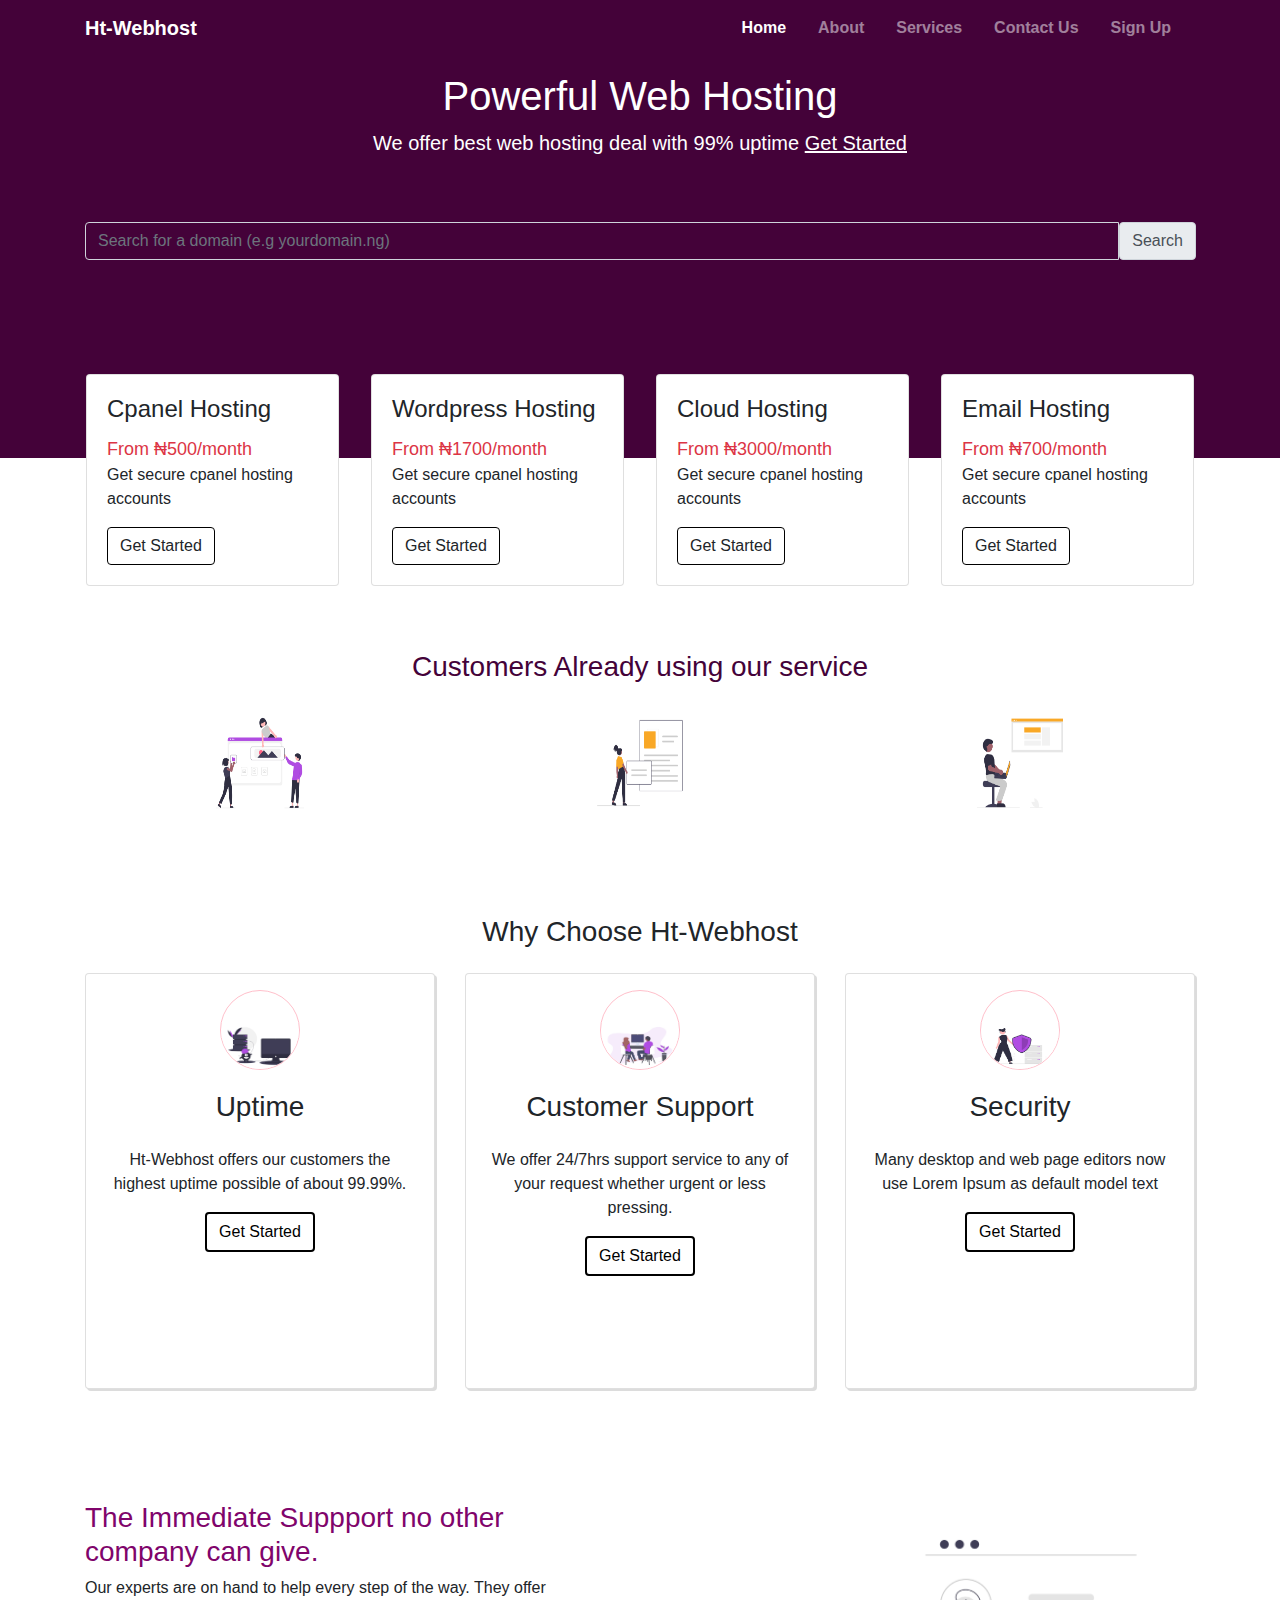
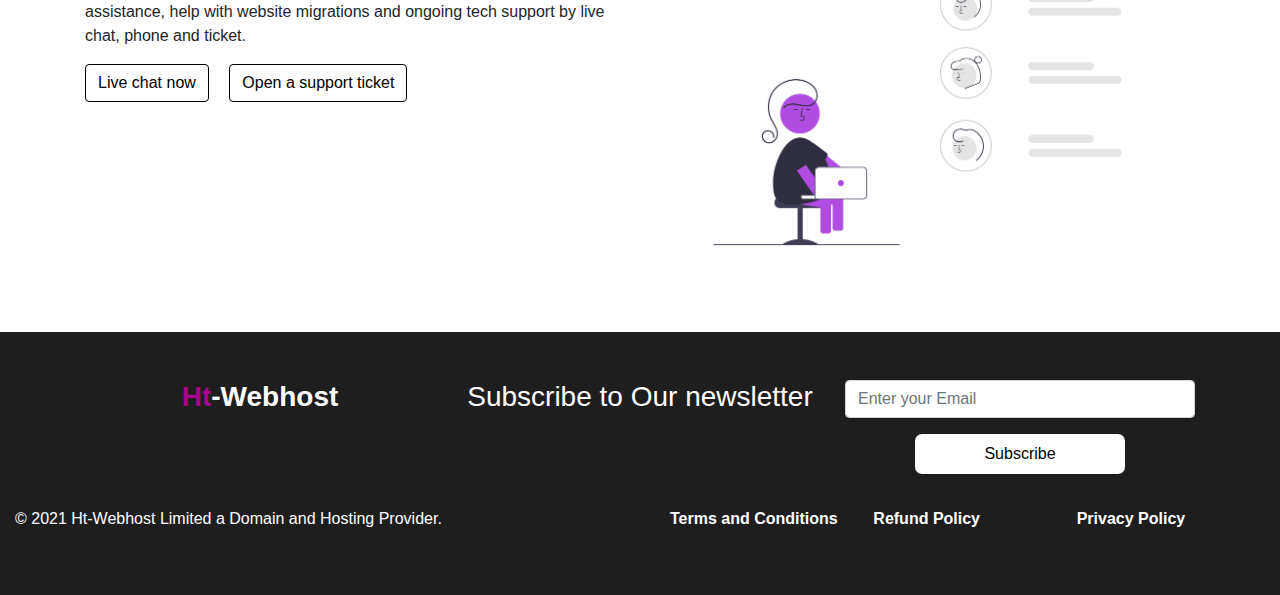
<file: index.html>
<!DOCTYPE html>
<html lang="en">

<head>
    <meta charset="UTF-8">
    <meta http-equiv="X-UA-Compatible" content="IE=edge">
    <meta name="viewport" content="width=device-width, initial-scale=1.0">
    <title>H-code| Web Hosting Site</title>
    <link rel="stylesheet" href="https://stackpath.bootstrapcdn.com/bootstrap/4.4.1/css/bootstrap.min.css" integrity="sha384-Vkoo8x4CGsO3+Hhxv8T/Q5PaXtkKtu6ug5TOeNV6gBiFeWPGFN9MuhOf23Q9Ifjh" crossorigin="anonymous">
    <link rel="stylesheet" href="styles/style.css" ss>
    <link rel="stylesheet" href="styles/bootstrap.min.css">
</head>

<body>
    <header class="headerme pb-4">
        <nav class="navbar navbar-dark navbar-expand-lg navme fixed-top">
            <div class="container">
                <a href="index.html" class="navbar-brand">Ht-Webhost</a>
                <button class="navbar-toggler" type="button" data-toggle="collapse" data-target="#navbarNav" aria-controls="navbarNav" aria-expanded="false" aria-label="Toggle navigation">
                <span class="navbar-toggler-icon"></span>
              </button>
                <div class="collapse navbar-collapse " id="navbarNav">
                    <ul class="navbar-nav ml-auto">
                        <li class="nav-item active mr-3">
                            <a class="nav-link" href="index.html">Home <span class="sr-only">(current)</span></a>
                        </li>
                        <li class="nav-item mr-3">
                            <a class="nav-link" href="about.html">About</a>
                        </li>
                        <li class="nav-item mr-3">
                            <a class="nav-link" href="services.html">Services</a>
                        </li>
                        <li class="nav-item mr-3">
                            <a class="nav-link" href="contact.html">Contact Us</a>
                        </li>
                        <li class="nav-item mr-3">
                            <a class="nav-link" href="signup.html">Sign Up</a>
                        </li>
                    </ul>
                </div>
            </div>
        </nav>
    </header>
    <div class="landing" style="padding-bottom: 150px;">
        <div class="container pt-5 align-content-center">
            <div class="landing-text text-center">
                <h1>Powerful Web Hosting</h1>
                <p>We offer best web hosting deal with 99% uptime <span><a href="#">Get Started</a></span></p>
            </div>
            <!-- <div class="land-img col-lg-6 col-0 pt-5">
                <img src="images/person.svg" class="img-fluid" alt="">
            </div> -->
        </div>
        <div class="input-group container pb-5 pt-5">
            <input type="text" placeholder="Search for a domain (e.g yourdomain.ng)" class="form-control search" style="background-color: transparent; color: #fff;">
            <div class="input-group-prepend">
                <a href="#" style="text-decoration: none; background-color: transparent;"><span class="input-group-text" style="cursor: pointer; text-decoration: none; border-top-left-radius: none; border-top-left-radius: none;" id="validationTooltipUsernameprepend">Search</span></a>
            </div>
        </div>
    </div>

    <div class="plans container" style="margin-top:-100px;">
        <div class="row">
            <div class="col-lg-3 col-md-6 p-3">
                <div class="card">
                    <div class="card-body">
                        <h4 class="card-title">Cpanel Hosting</h4>
                        <p class="card-text"><span class="text-danger" style="font-size: 18px;">From &#8358;500/month</span> <br> Get secure cpanel hosting accounts</p>
                        <a href=" # " class="btn btn-card " style="border: 1px solid black; ">Get Started</a>
                    </div>
                </div>
            </div>
            <div class="col-lg-3 col-md-6 p-3 ">
                <div class="card ">
                    <div class="card-body ">
                        <h4 class="card-title ">Wordpress Hosting</h4>
                        <p class="card-text "><span class="text-danger" style="font-size: 18px;">From &#8358;1700/month</span> <br> Get secure cpanel hosting accounts</p>
                        <a href="#" class="btn btn-card" style="border: 1px solid black;">Get Started</a>
                    </div>
                </div>
            </div>
            <div class="col-lg-3 col-md-6 p-3">
                <div class="card">
                    <div class="card-body">
                        <h4 class="card-title">Cloud Hosting</h4>
                        <p class="card-text"><span class="text-danger" style="font-size: 18px;">From &#8358;3000/month</span> <br> Get secure cpanel hosting accounts</p>
                        <a href=" # " class="btn btn-card " style="border: 1px solid black; ">Get Started</a>
                    </div>
                </div>
            </div>
            <div class="col-lg-3 col-md-6 p-3 ">
                <div class="card ">
                    <div class="card-body ">
                        <h4 class="card-title ">Email Hosting</h4>
                        <p class="card-text "><span class="text-danger" style="font-size: 18px;">From &#8358;700/month</span> <br> Get secure cpanel hosting accounts</p>
                        <a href="#" class="btn btn-card" style="border: 1px solid black;">Get Started</a>
                    </div>
                </div>
            </div>
        </div>
    </div>

    <div class="testimony container pt-lg-5 pb-lg-5 pt-sm-3 pb-sm-3">
        <h3 class="text-center pb-3" style="color: rgb(68, 2, 57);">Customers Already using our service</h3>
        <div class="row justify-content-around">
            <img src="images/undraw_building_websites_i78t.png" alt="" class="img-fluid">
            <img src="images/undraw_Content_creator_re_pt5b.png" alt="" class="img-fluid">
            <img src="images/undraw_Web_developer_re_h7ie.png" alt="" class="img-fluid">
        </div>
    </div>


    <div class="why pt-lg-5 pb-lg-5 pt-sm-3 pb-sm-3 text-center container">
        <div class="">
            <h3 class="text-center">Why Choose Ht-Webhost</h3>
        </div>
        <div class="row flex-sm-wrap">
            <div class="col">
                <div class="card mb-3 mt-3 cardy">
                    <div class="card-img-top">
                        <img src="images/uptime.png" class="mt-3" alt="">
                    </div>
                    <div class="card-body">
                        <h3>Uptime</h3>
                        <p class="pt-3 pb-0">Ht-Webhost offers our customers the highest uptime possible of about 99.99%.</p>
                        <a href="#" class="btn btn-primary">Get Started</a>
                    </div>
                </div>
            </div>
            <div class="col">
                <div class="card mb-3 mt-3 cardy">
                    <div class="card-img-top">
                        <img src="images/support.png" class="mt-3" alt="">
                    </div>
                    <div class="card-body">
                        <h3>Customer Support</h3>
                        <p class="pt-3 pb-0">We offer 24/7hrs support service to any of your request whether urgent or less pressing.</p>
                        <a href="#" class="btn btn-primary">Get Started</a>
                    </div>
                </div>
            </div>
            <div class="col">
                <div class="card mb-3 mt-3 cardy">
                    <div class="card-img-top">
                        <img src="images/secure.png" class="mt-3" alt="">
                    </div>
                    <div class="card-body">
                        <h3>Security</h3>
                        <p class="pt-3 pb-0">Many desktop and web page editors now use Lorem Ipsum as default model text</p>
                        <a href="#" class="btn btn-primary">Get Started</a>
                    </div>
                </div>
            </div>
        </div>
    </div>

    <div class="support d-flex container pt-lg-5 pt-sm-3 pb-lg-5 pb-sm-3 align-content-center">
        <div class="row flex-wrap">
            <div class="col-md-6">
                <h3 class="support-text">The Immediate Suppport no other company can give.</h3>
                <p>Our experts are on hand to help every step of the way. They offer assistance, help with website migrations and ongoing tech support by live chat, phone and ticket.</p>
                <div class="btns">
                    <button class="btn mr-3">Live chat now</button>
                    <button class="btn">Open a support ticket</button>
                </div>
            </div>
            <div class="col-md-6">
                <img src="images/undraw_Online_friends_re_eqaj.png" alt="" class="img-fluid">
            </div>
        </div>
    </div>


    <footer class="foot pt-5 pb-5">
        <div class="container">
            <div class="upper row">
                <div class="col-lg-4 logo text-md-center">
                    <h3><a href="index.html"><span style="color: rgb(167, 6, 140);">Ht</span>-Webhost</a></h3>
                </div>
                <div class="col-lg-4 text-md-center">
                    <h3>Subscribe to Our newsletter</h3>
                </div>
                <div class="col-lg-4 footbt">
                    <input type="email" placeholder="Enter your Email" class="form-control">
                    <button class="">Subscribe</button>
                </div>
            </div>
            <hr>
        </div>
        <div class="d-flex justify-content-between flex-wrap">
            <p class="col-lg-6">© 2021 Ht-Webhost Limited a Domain and Hosting Provider.</p>
            <p class="col-lg-6 d-flex">
                <a href="#" class="col">Terms and Conditions</a>
                <a href="#" class="col">Refund Policy</a>
                <a href="#" class="col">Privacy Policy</a>
            </p>
        </div>
    </footer>
    
    <script src="https://code.jquery.com/jquery-3.4.1.slim.min.js" integrity="sha384-J6qa4849blE2+poT4WnyKhv5vZF5SrPo0iEjwBvKU7imGFAV0wwj1yYfoRSJoZ+n" crossorigin="anonymous"></script>
<script src="https://cdn.jsdelivr.net/npm/popper.js@1.16.0/dist/umd/popper.min.js" integrity="sha384-Q6E9RHvbIyZFJoft+2mJbHaEWldlvI9IOYy5n3zV9zzTtmI3UksdQRVvoxMfooAo" crossorigin="anonymous"></script>
<script src="https://stackpath.bootstrapcdn.com/bootstrap/4.4.1/js/bootstrap.min.js" integrity="sha384-wfSDF2E50Y2D1uUdj0O3uMBJnjuUD4Ih7YwaYd1iqfktj0Uod8GCExl3Og8ifwB6" crossorigin="anonymous"></script>
</body>

</html>
</file>
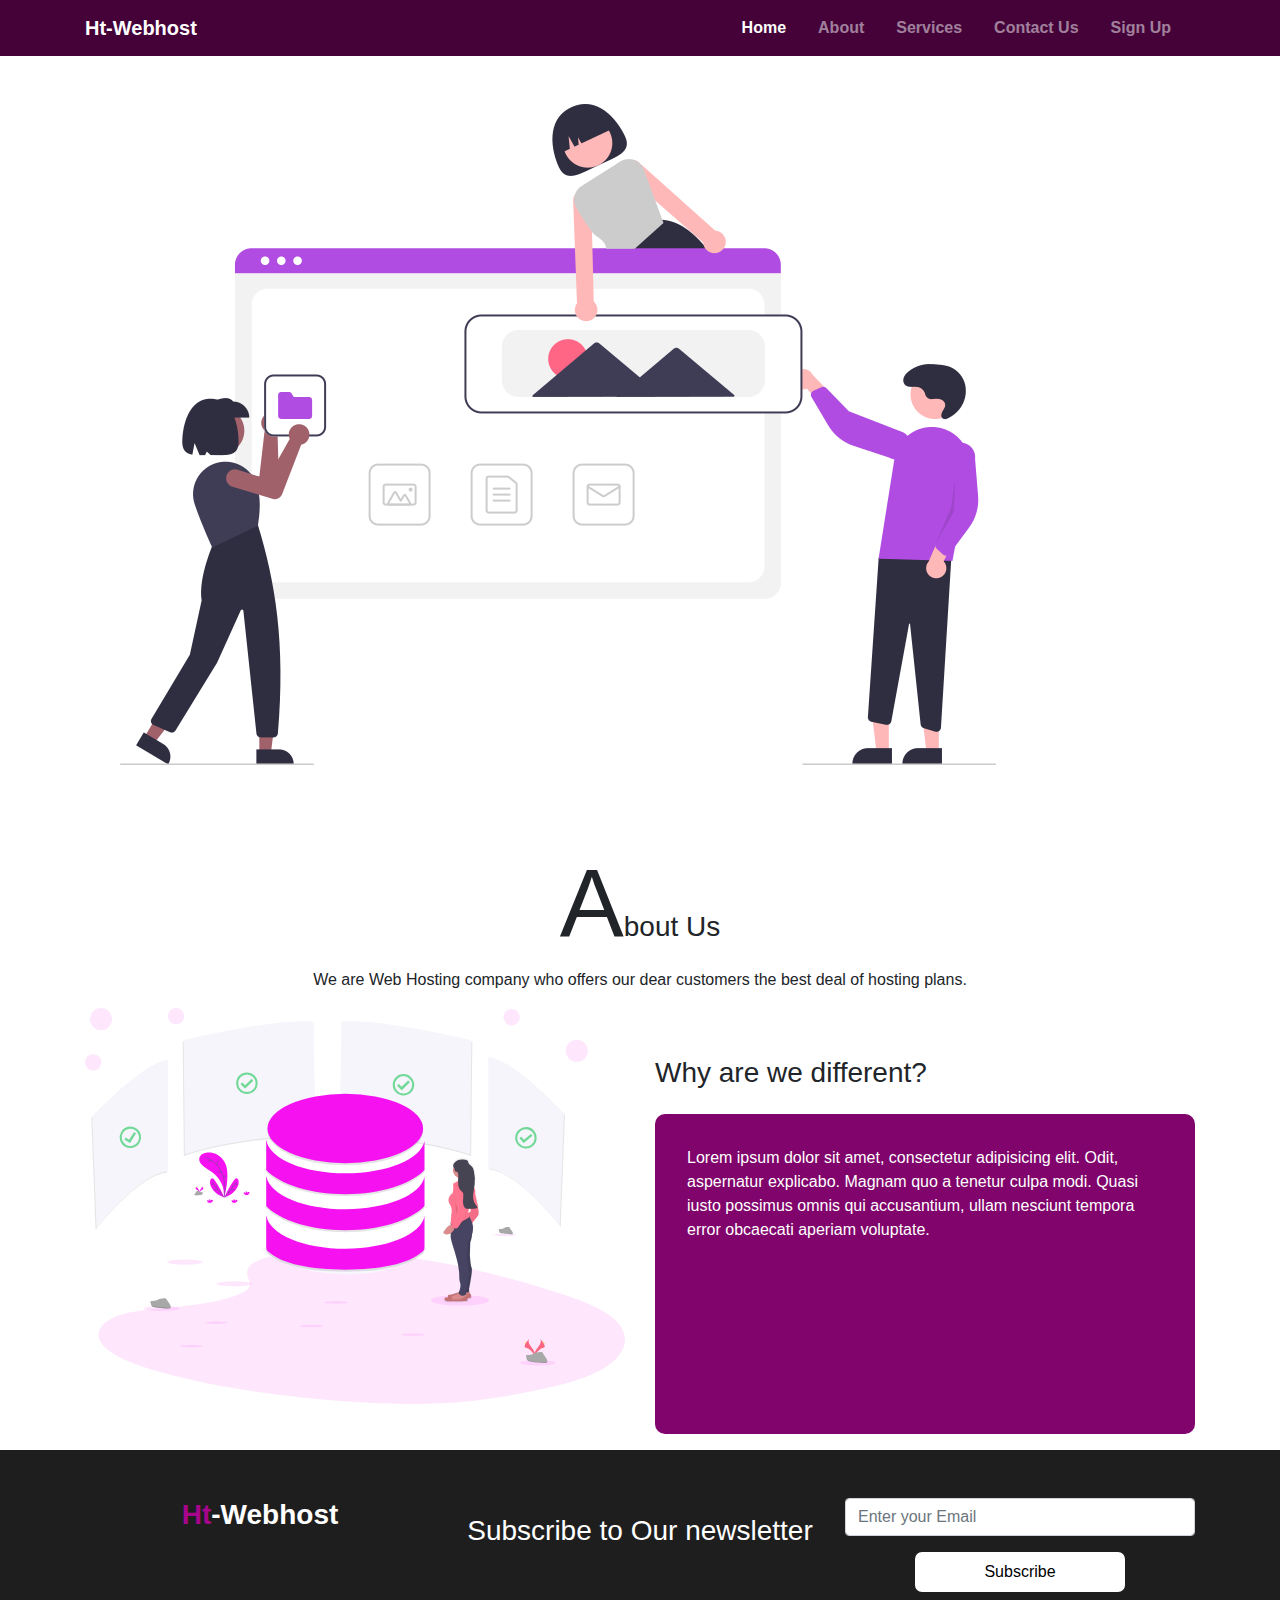
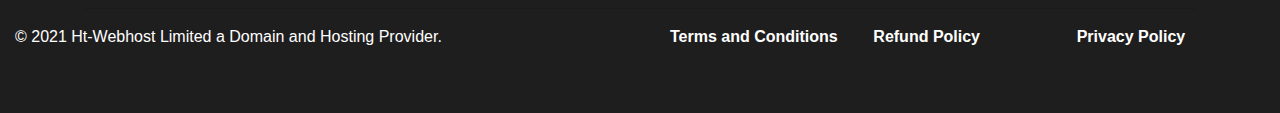
<file: about.html>
<!DOCTYPE html>
<html lang="en">

<head>
    <meta charset="UTF-8">
    <meta http-equiv="X-UA-Compatible" content="IE=edge">
    <meta name="viewport" content="width=device-width, initial-scale=1.0">
    <title>About | Page</title>
    <link rel="stylesheet" href="https://stackpath.bootstrapcdn.com/bootstrap/4.4.1/css/bootstrap.min.css" integrity="sha384-Vkoo8x4CGsO3+Hhxv8T/Q5PaXtkKtu6ug5TOeNV6gBiFeWPGFN9MuhOf23Q9Ifjh" crossorigin="anonymous">
    <link rel="stylesheet" href="styles/style.css">
    <link rel="stylesheet" href="styles/bootstrap.min.css">
</head>

<body>
    <header class="headerme pb-4">
        <nav class="navbar navbar-dark navbar-expand-lg navme fixed-top">
            <div class="container">
                <a href="index.html" class="navbar-brand">Ht-Webhost</a>
                <button class="navbar-toggler" type="button" data-toggle="collapse" data-target="#navbarNav" aria-controls="navbarNav" aria-expanded="false" aria-label="Toggle navigation">
                <span class="navbar-toggler-icon"></span>
              </button>
                <div class="collapse navbar-collapse " id="navbarNav">
                    <ul class="navbar-nav ml-auto">
                        <li class="nav-item active mr-3">
                            <a class="nav-link" href="index.html">Home <span class="sr-only">(current)</span></a>
                        </li>
                        <li class="nav-item mr-3">
                            <a class="nav-link" href="about.html">About</a>
                        </li>
                        <li class="nav-item mr-3">
                            <a class="nav-link" href="services.html">Services</a>
                        </li>
                        <li class="nav-item mr-3">
                            <a class="nav-link" href="contact.html">Contact Us</a>
                        </li>
                        <li class="nav-item mr-3">
                            <a class="nav-link" href="signup.html">Sign Up</a>
                        </li>
                    </ul>
                </div>
            </div>
        </nav>
    </header>

    <div class="just-show">
        <img src="images/undraw_building_websites_i78t.png" class="img-fluid" alt="">
    </div>

    <section class="about">
        <div class="container">
            <h3 class="text-center"><span class="display-1">A</span>bout Us</h3>
            <p class="text-center">We are Web Hosting company who offers our dear customers the best deal of hosting plans.</p>
            <div class="row">
                <div class="col-lg-6">
                    <img src="images/undraw_server_status_5pbv.svg" alt="" class="img-fluid">
                </div>
                <div class="col-lg-6 pt-5">
                    <h3 class="pb-3">Why are we different?</h3>
                    <p class="about-text">Lorem ipsum dolor sit amet, consectetur adipisicing elit. Odit, aspernatur explicabo. Magnam quo a tenetur culpa modi. Quasi iusto possimus omnis qui accusantium, ullam nesciunt tempora error obcaecati aperiam voluptate.</p>
                </div>
            </div>
        </div>
    </section>
    <footer class="foot pt-5 pb-5">
        <div class="container">
            <div class="upper row">
                <div class="col-lg-4 logo text-md-center">
                    <h3><a href="index.html"><span style="color: rgb(167, 6, 140);">Ht</span>-Webhost</a></h3>
                </div>
                <div class="col-lg-4 text-md-center pt-sm-3 pb-sm-3">
                    <h3>Subscribe to Our newsletter</h3>
                </div>
                <div class="col-lg-4 footbt">
                    <input type="email" placeholder="Enter your Email" class="form-control">
                    <button class="">Subscribe</button>
                </div>
            </div>
            <hr>
        </div>
        <div class="d-flex justify-content-between flex-wrap">
            <p class="col-lg-6">© 2021 Ht-Webhost Limited a Domain and Hosting Provider.</p>
            <p class="col-lg-6 d-flex">
                <a href="#" class="col">Terms and Conditions</a>
                <a href="#" class="col">Refund Policy</a>
                <a href="#" class="col">Privacy Policy</a>
            </p>
        </div>
    </footer>
    <script src="https://code.jquery.com/jquery-3.4.1.slim.min.js" integrity="sha384-J6qa4849blE2+poT4WnyKhv5vZF5SrPo0iEjwBvKU7imGFAV0wwj1yYfoRSJoZ+n" crossorigin="anonymous"></script>
<script src="https://cdn.jsdelivr.net/npm/popper.js@1.16.0/dist/umd/popper.min.js" integrity="sha384-Q6E9RHvbIyZFJoft+2mJbHaEWldlvI9IOYy5n3zV9zzTtmI3UksdQRVvoxMfooAo" crossorigin="anonymous"></script>
<script src="https://stackpath.bootstrapcdn.com/bootstrap/4.4.1/js/bootstrap.min.js" integrity="sha384-wfSDF2E50Y2D1uUdj0O3uMBJnjuUD4Ih7YwaYd1iqfktj0Uod8GCExl3Og8ifwB6" crossorigin="anonymous"></script>
</body>

</html>
</file>
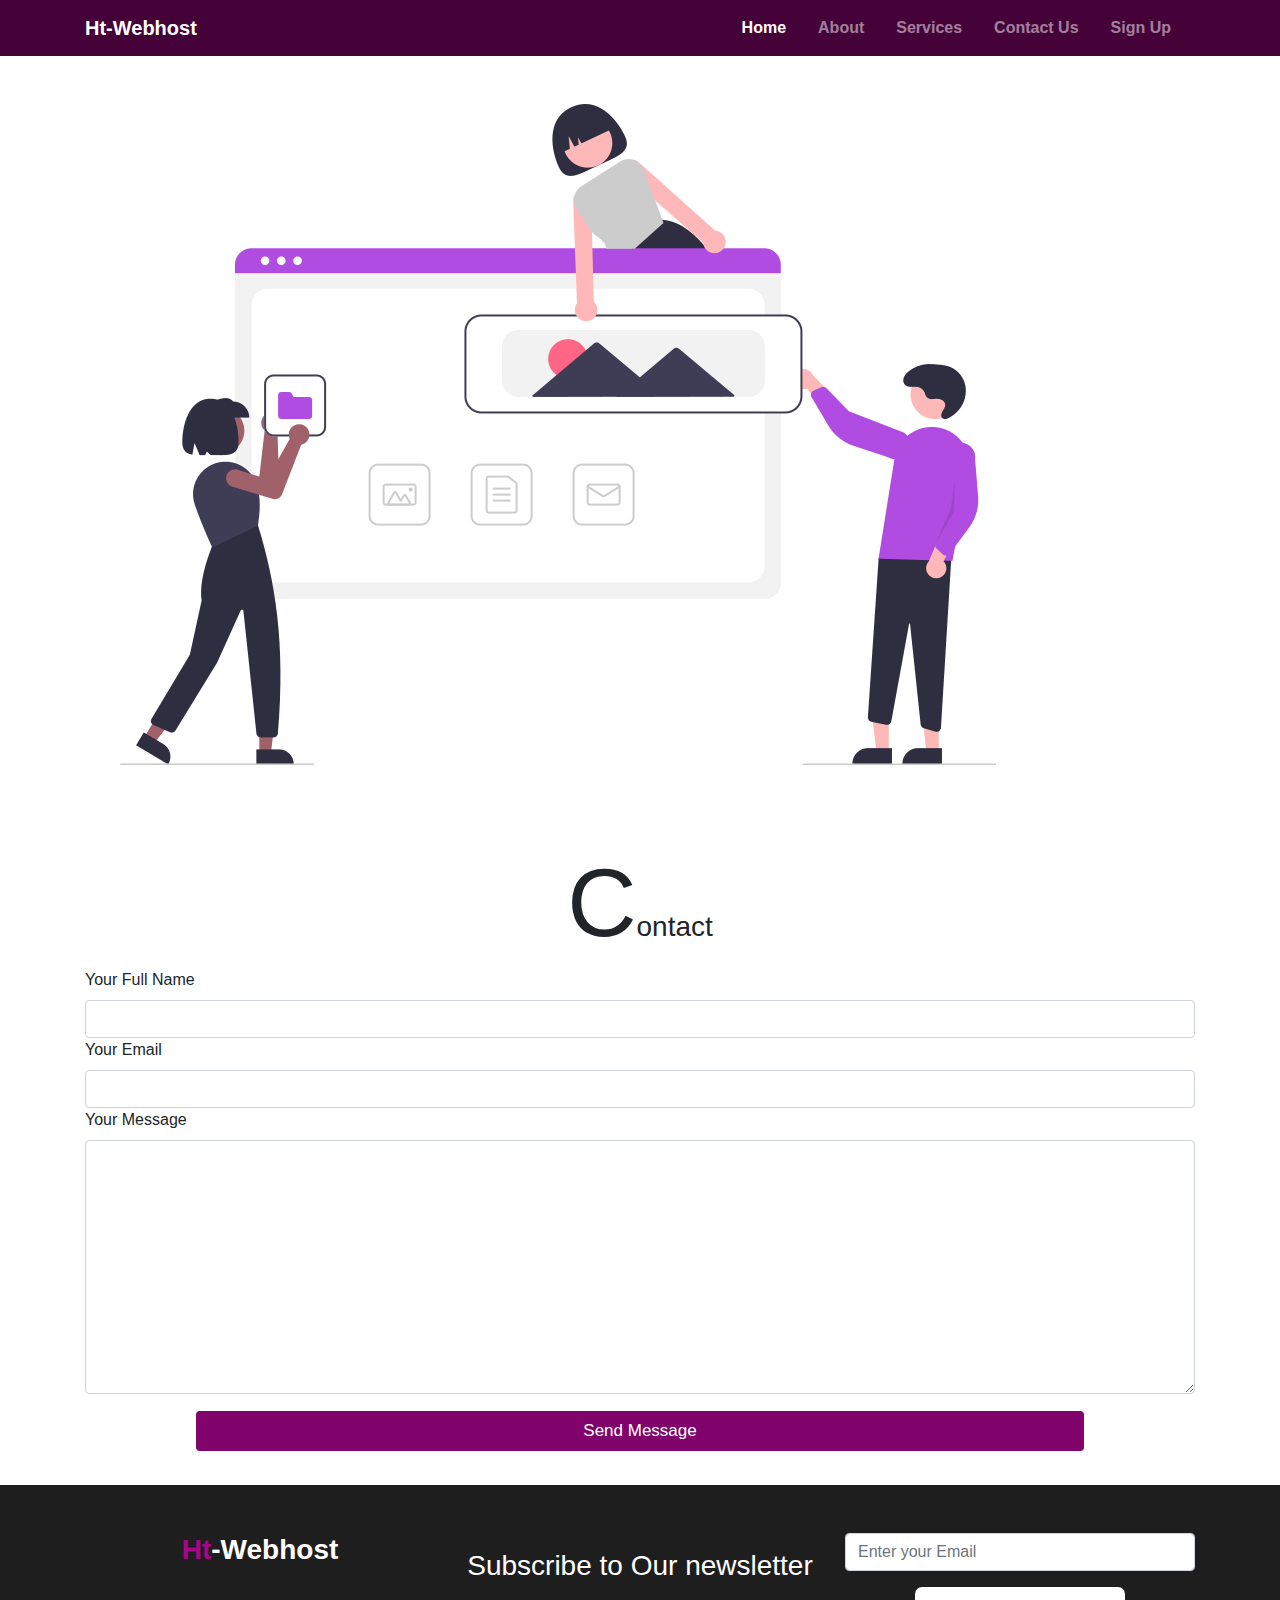
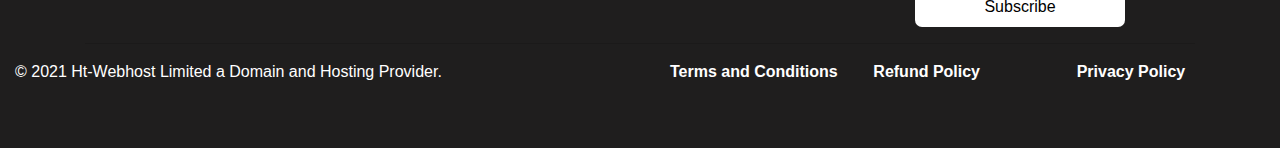
<file: contact.html>
<!DOCTYPE html>
<html lang="en">

<head>
    <meta charset="UTF-8">
    <meta http-equiv="X-UA-Compatible" content="IE=edge">
    <meta name="viewport" content="width=device-width, initial-scale=1.0">
    <title>Contact | Page</title>
    <link rel="stylesheet" href="https://stackpath.bootstrapcdn.com/bootstrap/4.4.1/css/bootstrap.min.css" integrity="sha384-Vkoo8x4CGsO3+Hhxv8T/Q5PaXtkKtu6ug5TOeNV6gBiFeWPGFN9MuhOf23Q9Ifjh" crossorigin="anonymous">
    <link rel="stylesheet" href="styles/style.css">
    <link rel="stylesheet" href="styles/bootstrap.min.css">
</head>

<body>
    <header class="headerme pb-4">
        <nav class="navbar navbar-dark navbar-expand-lg navme fixed-top">
            <div class="container">
                <a href="index.html" class="navbar-brand">Ht-Webhost</a>
                <button class="navbar-toggler" type="button" data-toggle="collapse" data-target="#navbarNav" aria-controls="navbarNav" aria-expanded="false" aria-label="Toggle navigation">
                <span class="navbar-toggler-icon"></span>
              </button>
                <div class="collapse navbar-collapse " id="navbarNav">
                    <ul class="navbar-nav ml-auto">
                        <li class="nav-item active mr-3">
                            <a class="nav-link" href="index.html">Home <span class="sr-only">(current)</span></a>
                        </li>
                        <li class="nav-item mr-3">
                            <a class="nav-link" href="about.html">About</a>
                        </li>
                        <li class="nav-item mr-3">
                            <a class="nav-link" href="services.html">Services</a>
                        </li>
                        <li class="nav-item mr-3">
                            <a class="nav-link" href="contact.html">Contact Us</a>
                        </li>
                        <li class="nav-item mr-3">
                            <a class="nav-link" href="signup.html">Sign Up</a>
                        </li>
                    </ul>
                </div>
            </div>
        </nav>
    </header>

    <div class="just-show">
        <img src="images/undraw_building_websites_i78t.png" class="img-fluid" alt="">
    </div>

    <form action="">
        <div class="container">
            <h3 class="text-center"><span class="display-1">C</span>ontact</h3>
            <label for="Name">Your Full Name</label>
            <input type="text" class="form-control">
            <label for="Name">Your Email</label>
            <input type="email" class="form-control">
            <label for="">Your Message</label>
            <textarea name="" id="" cols="30" rows="10" class="form-control"></textarea>
            <div class="button text-center">
                <button class="btn">Send Message</button>
            </div>

        </div>
    </form>
    <footer class="foot pt-5 pb-5">
        <div class="container">
            <div class="upper row">
                <div class="col-lg-4 logo text-md-center">
                    <h3><a href="index.html"><span style="color: rgb(167, 6, 140);">Ht</span>-Webhost</a></h3>
                </div>
                <div class="col-lg-4 text-md-center pt-sm-3 pb-sm-3">
                    <h3>Subscribe to Our newsletter</h3>
                </div>
                <div class="col-lg-4 footbt">
                    <input type="email" placeholder="Enter your Email" class="form-control">
                    <button class="">Subscribe</button>
                </div>
            </div>
            <hr>
        </div>
        <div class="d-flex justify-content-between flex-wrap">
            <p class="col-lg-6">© 2021 Ht-Webhost Limited a Domain and Hosting Provider.</p>
            <p class="col-lg-6 d-flex">
                <a href="#" class="col">Terms and Conditions</a>
                <a href="#" class="col">Refund Policy</a>
                <a href="#" class="col">Privacy Policy</a>
            </p>
        </div>
    </footer>
    <script src="https://code.jquery.com/jquery-3.4.1.slim.min.js" integrity="sha384-J6qa4849blE2+poT4WnyKhv5vZF5SrPo0iEjwBvKU7imGFAV0wwj1yYfoRSJoZ+n" crossorigin="anonymous"></script>
<script src="https://cdn.jsdelivr.net/npm/popper.js@1.16.0/dist/umd/popper.min.js" integrity="sha384-Q6E9RHvbIyZFJoft+2mJbHaEWldlvI9IOYy5n3zV9zzTtmI3UksdQRVvoxMfooAo" crossorigin="anonymous"></script>
<script src="https://stackpath.bootstrapcdn.com/bootstrap/4.4.1/js/bootstrap.min.js" integrity="sha384-wfSDF2E50Y2D1uUdj0O3uMBJnjuUD4Ih7YwaYd1iqfktj0Uod8GCExl3Og8ifwB6" crossorigin="anonymous"></script>
</body>

</html>
</file>
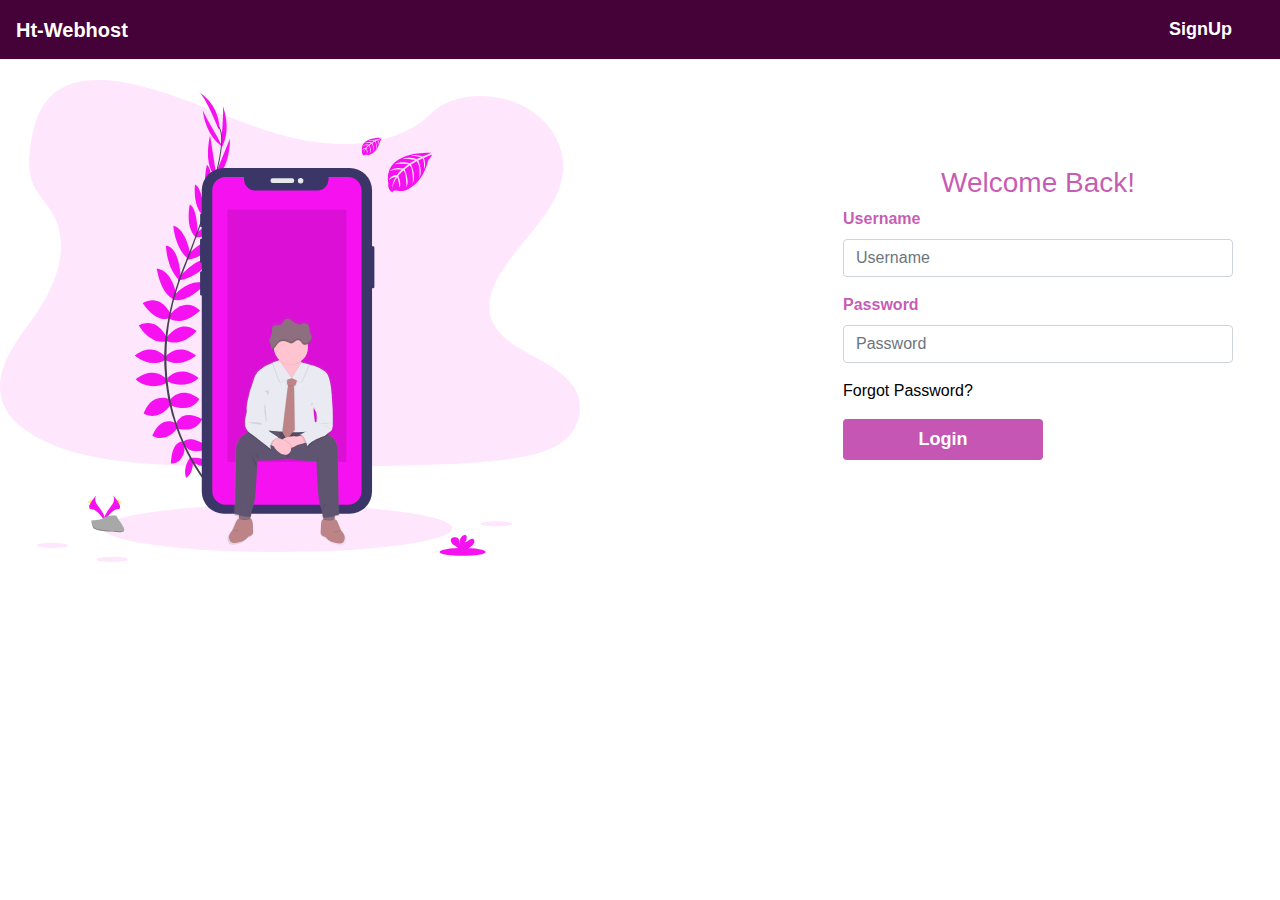
<file: login.html>
<!DOCTYPE html>
<html lang="en">

<head>
    <meta charset="UTF-8">
    <meta http-equiv="X-UA-Compatible" content="IE=edge">
    <meta name="viewport" content="width=device-width, initial-scale=1.0">
    <title>Login | Page</title>
    <link rel="stylesheet" href="styles/bootstrap.min.css">
    <link rel="stylesheet" href="styles/loginstyle.css">
</head>

<body>
    <header>
        <nav class="navbar navbar-expand-lg fixed-top" style="background-color: rgb(68, 2, 57);">
            <a href="index.html" class="logo ">Ht-Webhost</a>
            <ul class="navbar-nav ml-auto">
                <li class="nav-item mr-4"><a href="signup.html" class="nav-link" style="color: #fff; font-size: 18px; font-weight: 600;">SignUp</a></li>
            </ul>
        </nav>
    </header>
    <div class="contain">
        <div class="">
            <div class="img">
                <img src="images/person.svg" alt="">
            </div>
        </div>
        <form class="form align-self-center" action="">

            <div class="container login">
                <h3 class="h3w">Welcome Back!</h3>
                <div class="form-group">
                    <label for="Username" class="user">Username</label>
                    <input type="text" class="full form-control" placeholder="Username">
                </div>
                <div class="form-group">
                    <label for="pwd" class="pass">Password</label>
                    <input type="password" class="form-control" placeholder="Password">
                </div>
                <a href="#" class="forg">
                    <p>Forgot Password?</p>
                </a>
                <div class="form-group">
                    <input type="submit" class="btn button" value="Login">
                </div>
            </div>
    </div>
    </form>
    </div>
</body>

</html>
</file>
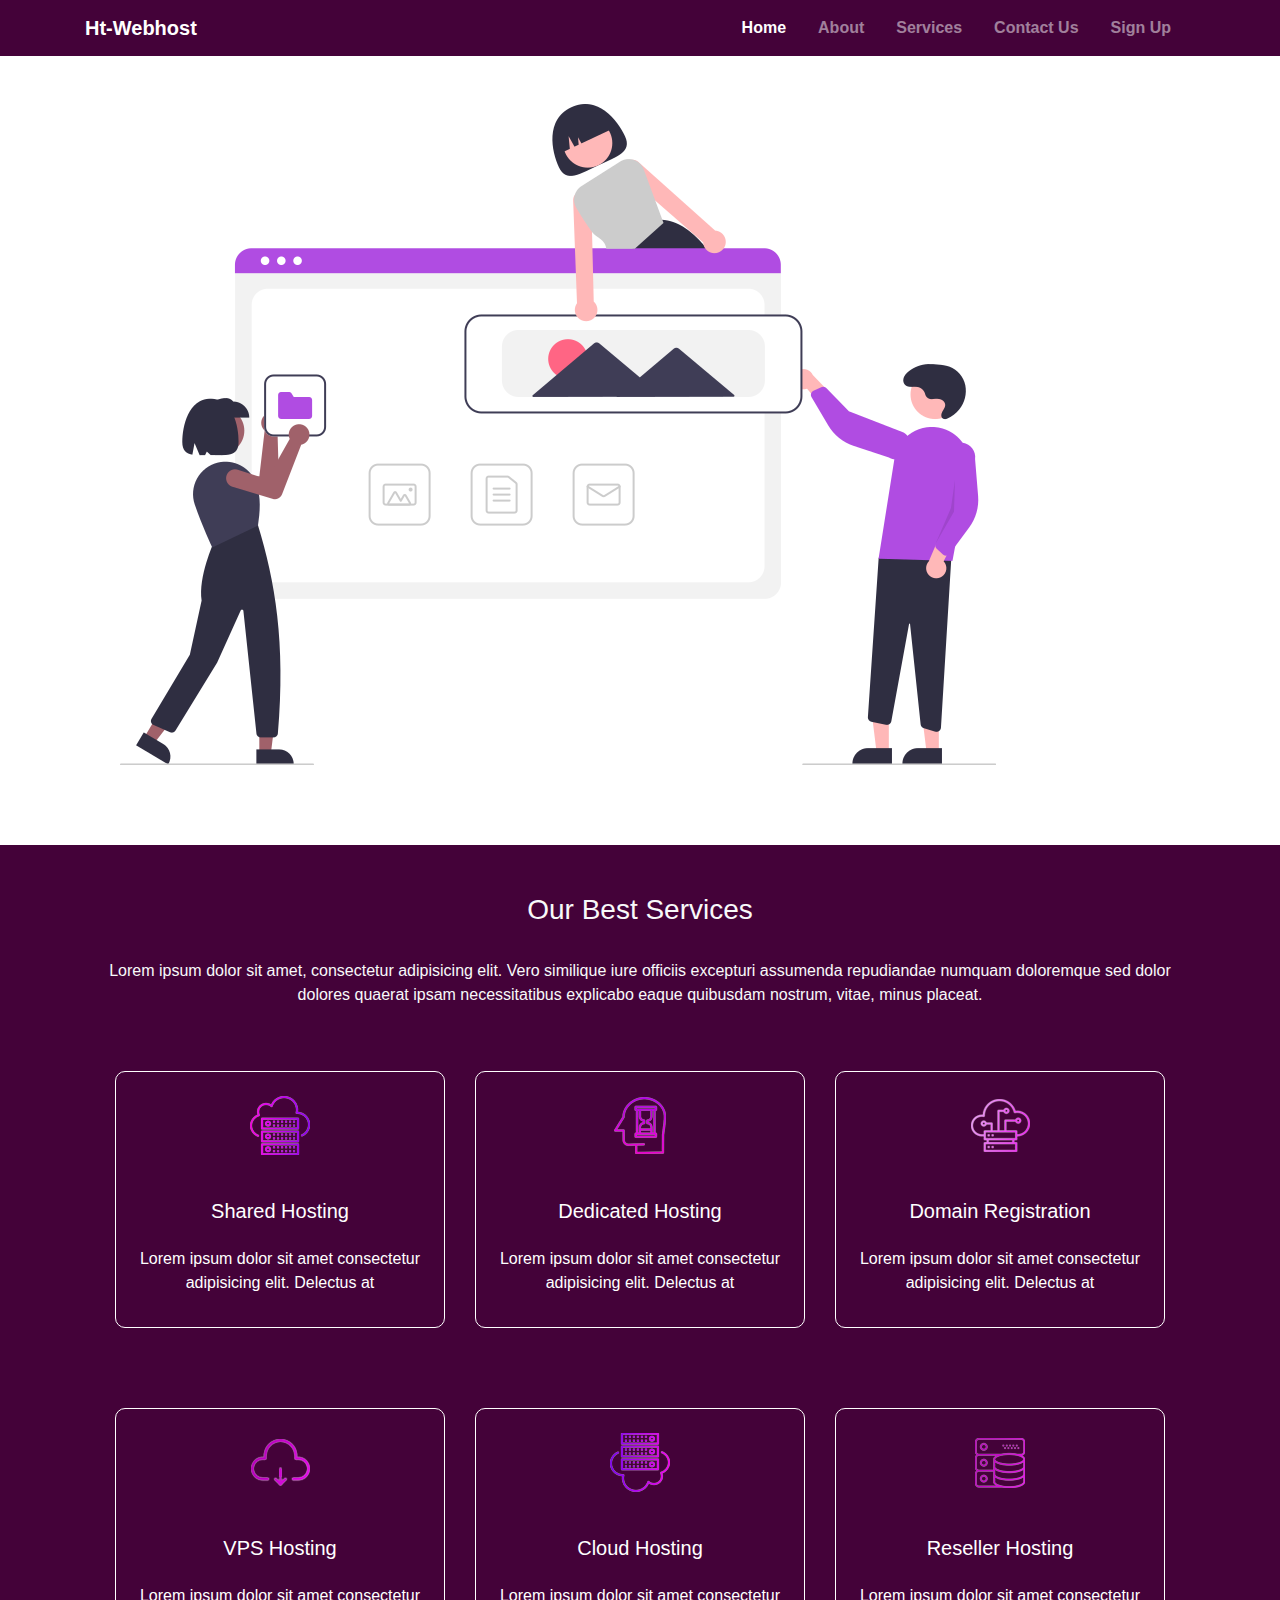
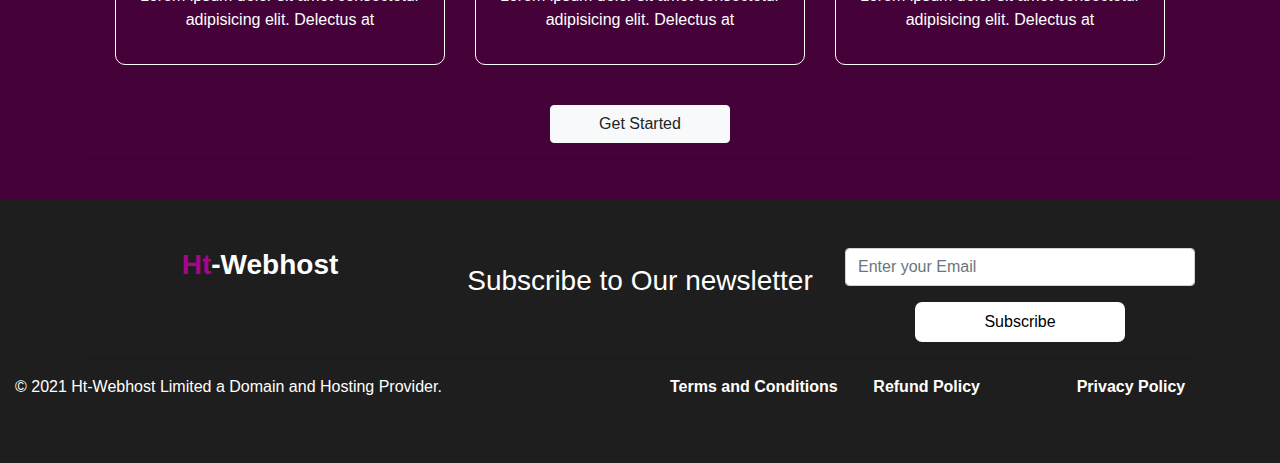
<file: services.html>
<!DOCTYPE html>
<html lang="en">

<head>
    <meta charset="UTF-8">
    <meta http-equiv="X-UA-Compatible" content="IE=edge">
    <meta name="viewport" content="width=device-width, initial-scale=1.0">
    <title>Services | Page</title>
    <link rel="stylesheet" href="https://stackpath.bootstrapcdn.com/bootstrap/4.4.1/css/bootstrap.min.css" integrity="sha384-Vkoo8x4CGsO3+Hhxv8T/Q5PaXtkKtu6ug5TOeNV6gBiFeWPGFN9MuhOf23Q9Ifjh" crossorigin="anonymous">
    <link rel="stylesheet" href="styles/style.css">
    <link rel="stylesheet" href="styles/bootstrap.min.css">
</head>

<body>
    <header class="headerme pb-4">
        <nav class="navbar navbar-dark navbar-expand-lg navme fixed-top">
            <div class="container">
                <a href="index.html" class="navbar-brand">Ht-Webhost</a>
                <button class="navbar-toggler" type="button" data-toggle="collapse" data-target="#navbarNav" aria-controls="navbarNav" aria-expanded="false" aria-label="Toggle navigation">
                <span class="navbar-toggler-icon"></span>
              </button>
                <div class="collapse navbar-collapse " id="navbarNav">
                    <ul class="navbar-nav ml-auto">
                        <li class="nav-item active mr-3">
                            <a class="nav-link" href="index.html">Home <span class="sr-only">(current)</span></a>
                        </li>
                        <li class="nav-item mr-3">
                            <a class="nav-link" href="about.html">About</a>
                        </li>
                        <li class="nav-item mr-3">
                            <a class="nav-link" href="services.html">Services</a>
                        </li>
                        <li class="nav-item mr-3">
                            <a class="nav-link" href="contact.html">Contact Us</a>
                        </li>
                        <li class="nav-item mr-3">
                            <a class="nav-link" href="signup.html">Sign Up</a>
                        </li>
                    </ul>
                </div>
            </div>
        </nav>
    </header>

    <div class="just-show">
        <img src="images/undraw_building_websites_i78t.png" class="img-fluid" alt="">
    </div>

    <section class="services text-light text-center pb-4" style="background-color: rgb(68, 2, 57);" id="services">
        <div class="container">
            <h3 class="pt-5 pb-4">Our Best Services</h3>
            <p class="mb-5">Lorem ipsum dolor sit amet, consectetur adipisicing elit. Vero similique iure officiis excepturi assumenda repudiandae numquam doloremque sed dolor dolores quaerat ipsam necessitatibus explicabo eaque quibusdam nostrum, vitae, minus placeat.</p>
            <div class="container d-flex flex-row flex-wrap">
                <div class="col ">
                    <div class="card mb-3 mt-3 serve" style="background-color: transparent; color: #fff; border: 1px solid #fff; border-radius: 10px;">
                        <div class="card-img-top pt-4 pb-4">
                            <img src="images/service1.png" alt="">
                        </div>
                        <div class="card-body">
                            <div class="card-title">
                                <h5 class="mb-4">Shared Hosting</h5>
                                <p class="card-text">Lorem ipsum dolor sit amet consectetur adipisicing elit. Delectus at
                                </p>

                            </div>
                        </div>
                    </div>
                </div>
                <div class="col ">
                    <div class="card mb-3 mt-3 serve" style="background-color: transparent; color: #fff; border: 1px solid #fff; border-radius: 10px;">
                        <div class="card-img-top pt-4 pb-4">
                            <img src="images/service2.png" alt="">
                        </div>
                        <div class="card-body">
                            <div class="card-title">
                                <h5 class="mb-4">Dedicated Hosting</h5>
                                <p class="card-text">Lorem ipsum dolor sit amet consectetur adipisicing elit. Delectus at
                                </p>

                            </div>
                        </div>
                    </div>
                </div>
                <div class="col">
                    <div class="card mb-3 mt-3 serve" style=" background-color: transparent; color: #fff; border: 1px solid #fff; border-radius: 10px; " text-light text-center ">
                        <div class="card-img-top pt-4 pb-4 ">
                            <img src="images/service3.png " class="mx-auto d-block " style="color: white; " alt=" ">
                        </div>
                        <div class="card-body ">
                            <div class="card-title ">
                                <h5 class="mb-4 ">Domain Registration</h5>
                                <p class="card-text ">Lorem ipsum dolor sit amet consectetur adipisicing elit. Delectus at
                                </p>

                            </div>
                        </div>
                    </div>
                </div>
            </div>

            <div class="container d-flex flex-row flex-wrap mt-5 pb-4 ">
                <div class="col ">
                    <div class="card mb-3 mt-3 serve " style="background-color: transparent; color: #fff; border: 1px solid #fff; border-radius: 10px; ">
                        <div class="card-img-top pt-4 pb-4 ">
                            <img src="images/service4.png " alt=" ">
                        </div>
                        <div class="card-body ">
                            <div class="card-title ">
                                <h5 class="mb-4 ">VPS Hosting</h5>
                                <p class="card-text ">Lorem ipsum dolor sit amet consectetur adipisicing elit. Delectus at
                                </p>

                            </div>
                        </div>
                    </div>
                </div>
                <div class="col ">
                    <div class="card mb-3 mt-3 serve " style="background-color: transparent; color: #fff; border: 1px solid #fff; border-radius: 10px; ">
                        <div class="card-img-top pt-4 pb-4 ">
                            <img src="images/service5.png " alt=" ">
                        </div>
                        <div class="card-body ">
                            <div class="card-title ">
                                <h5 class="mb-4 ">Cloud Hosting</h5>
                                <p class="card-text ">Lorem ipsum dolor sit amet consectetur adipisicing elit. Delectus at
                                </p>

                            </div>
                        </div>
                    </div>
                </div>
                <div class="col ">
                    <div class="card mb-3 mt-3 serve " style=" background-color: transparent; color: #fff;border: 1px solid #fff; border-radius: 10px; " text-light text-center ">
                        <div class="card-img-top pt-4 pb-4 ">
                            <img src="images/service6.png " class="mx-auto d-block " style="color: white; " alt=" ">
                        </div>
                        <div class="card-body ">
                            <div class="card-title ">
                                <h5 class="mb-4 ">Reseller Hosting</h5>
                                <p class="card-text ">Lorem ipsum dolor sit amet consectetur adipisicing elit. Delectus at
                                </p>

                            </div>
                        </div>
                    </div>
                </div>

            </div>
            <button class="btn btn-light btn-md pl-5 pr-5 ">Get Started</button>
            <hr>
        </div>
    </section>

    <footer class="foot pt-5 pb-5">
        <div class="container">
            <div class="upper row">
                <div class="col-lg-4 logo text-md-center">
                    <h3><a href="index.html"><span style="color: rgb(167, 6, 140);">Ht</span>-Webhost</a></h3>
                </div>
                <div class="col-lg-4 text-md-center pt-sm-3 pb-sm-3">
                    <h3>Subscribe to Our newsletter</h3>
                </div>
                <div class="col-lg-4 footbt">
                    <input type="email" placeholder="Enter your Email" class="form-control">
                    <button class="">Subscribe</button>
                </div>
            </div>
            <hr>
        </div>
        <div class="d-flex justify-content-between flex-wrap">
            <p class="col-lg-6">© 2021 Ht-Webhost Limited a Domain and Hosting Provider.</p>
            <p class="col-lg-6 d-flex">
                <a href="#" class="col">Terms and Conditions</a>
                <a href="#" class="col">Refund Policy</a>
                <a href="#" class="col">Privacy Policy</a>
            </p>
        </div>
    </footer>
    <script src="https://code.jquery.com/jquery-3.4.1.slim.min.js" integrity="sha384-J6qa4849blE2+poT4WnyKhv5vZF5SrPo0iEjwBvKU7imGFAV0wwj1yYfoRSJoZ+n" crossorigin="anonymous"></script>
<script src="https://cdn.jsdelivr.net/npm/popper.js@1.16.0/dist/umd/popper.min.js" integrity="sha384-Q6E9RHvbIyZFJoft+2mJbHaEWldlvI9IOYy5n3zV9zzTtmI3UksdQRVvoxMfooAo" crossorigin="anonymous"></script>
<script src="https://stackpath.bootstrapcdn.com/bootstrap/4.4.1/js/bootstrap.min.js" integrity="sha384-wfSDF2E50Y2D1uUdj0O3uMBJnjuUD4Ih7YwaYd1iqfktj0Uod8GCExl3Og8ifwB6" crossorigin="anonymous"></script>
</body>

</html>
</file>
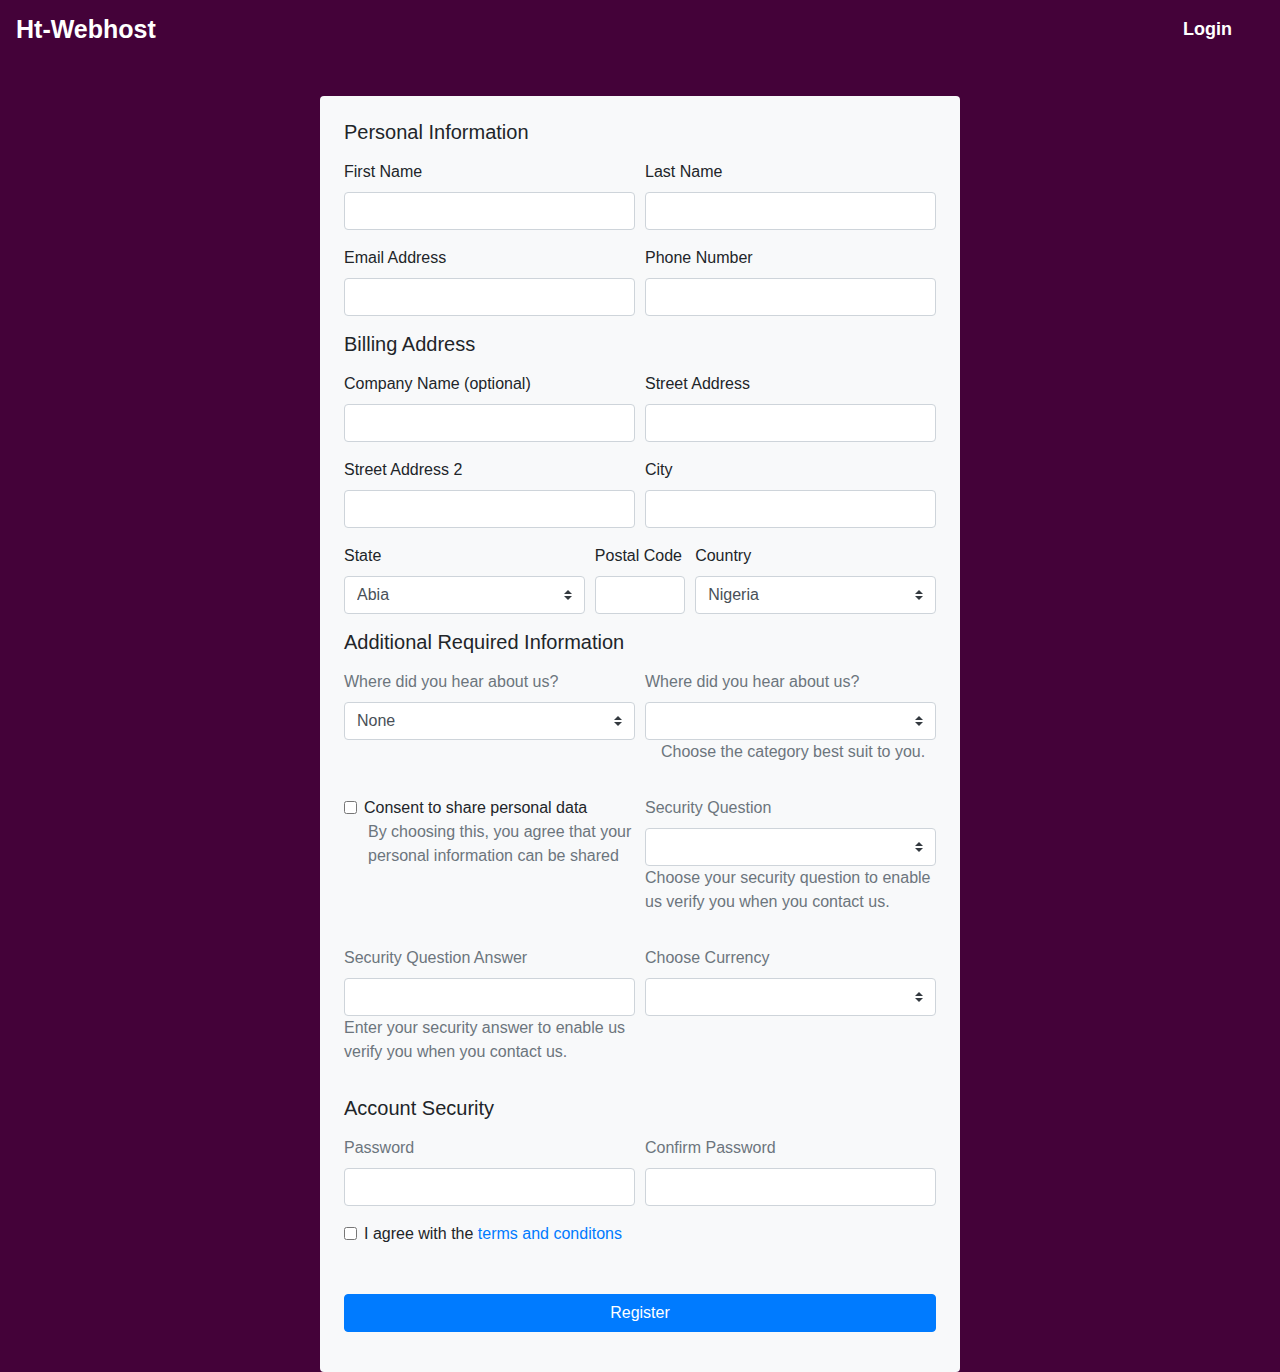
<file: signup.html>
<!DOCTYPE html>
<html lang="en">

<head>
    <meta charset="UTF-8">
    <meta http-equiv="X-UA-Compatible" content="IE=edge">
    <meta name="viewport" content="width=device-width, initial-scale=1.0">
    <title>SignUp | Page</title>
    <link rel="stylesheet" href="styles/bootstrap.min.css">
    <link rel="stylesheet" href="styles/signup.css">
</head>

<body>
    <header class="">
        <nav class="navbar navbar-dark navbar-expand-lg fixed-top" style="background-color: rgb(68, 2, 57);">
            <a href="index.html" class="logo">Ht-Webhost</a>
            <ul class="navbar-nav ml-auto">
                <li class="nav-item mr-4"><a href="login.html" class="nav-link" style="color: #fff; font-size: 18px; font-weight: 600;">Login</a></li>
            </ul>
        </nav>
    </header>
    <div class="section-contain bg-light rounded">
        <form action="" class="p-4 ">
            <h5 class="pb-2">Personal Information</h5>
            <div class="form-row">
                <div class="form-group col">
                    <label for="firstname">First Name</label>
                    <input type="text" required class="form-control">
                </div>
                <div class="form-group col">
                    <label for="firstname">Last Name</label>
                    <input type="text" required class="form-control">
                </div>
            </div>
            <div class="form-row">
                <div class="form-group col">
                    <label for="firstname">Email Address</label>
                    <input type="email" required class="form-control">
                </div>
                <div class="form-group col">
                    <label for="firstname">Phone Number</label>
                    <input type="text" required class="form-control">
                </div>
            </div>

            <h5 class="pb-2">Billing Address</h5>
            <div class="form-row">
                <div class="form-group col">
                    <label for="company">Company Name (optional)</label>
                    <input type="text" class="form-control">
                </div>
                <div class="form-group col">
                    <label for="street">Street Address</label>
                    <input type="text" required class="form-control">
                </div>
            </div>
            <div class="form-row">
                <div class="form-group col">
                    <label for="street2">Street Address 2</label>
                    <input type="text" required class="form-control">
                </div>
                <div class="form-group col">
                    <label for="city">City</label>
                    <input type="text" required class="form-control">
                </div>
            </div>
            <div class="form-row">
                <div class="form-group col-5">
                    <label for="state">State</label>
                    <select name="state" id="" class="custom-select">
                        <option value="">Abia</option>
                        <option value="">Adamawa</option>
                        <option value="">Akwa Ibom</option>
                        <option value="">Anambra</option>
                        <option value="">Bauchi</option>
                        <option value="">....</option>
                    </select>
                </div>
                <div class="form-group col-2">
                    <label for="postal">Postal Code</label>
                    <input type="text" required class="form-control">
                </div>
                <div class="form-group col-5">
                    <label for="country">Country</label>
                    <select name="state" id="" class="custom-select">
                        <option value="">Nigeria</option>
                    </select>
                </div>
            </div>

            <h5 class="pb-2">Additional Required Information</h5>
            <div class="form-row">
                <div class="form-group col">
                    <label for="country" class="text-muted">Where did you hear about us?</label>
                    <select name="state" id="" class="custom-select">
                        <option value="">None</option>
                        <option value="">Google Search</option>
                        <option value="">Friend</option>
                        <option value="">Facebook</option>
                        <option value="">Instagram</option>
                        <option value="">Twitter</option>
                        <option value="">LinkedIn</option>
                        <option value="">Affliate Makerter</option>
                        <option value="">Others</option>
                    </select>
                </div>
                <div class="form-group col">
                    <label for="country" class="text-muted">Where did you hear about us?</label>
                    <select name="state" id="" class="custom-select">
                        <option value="" selected disabled>   </option>
                        <option value="">Web Developer</option>
                        <option value="">Web Designer</option>
                        <option value="">Business Owner</option>
                        <option value="">NGOs</option>
                        <option value="">Individual</option>
                        <option value="">Others</option>
                    </select>
                    <p class="text-muted pl-3">Choose the category best suit to you.</p>
                </div>
            </div>
            <div class="form-row">
                <div class="form-group col">
                    <div class="form-check">
                        <input class="form-check-input" type="checkbox" value="">
                        <label class="form-check-label">
                          Consent to share personal data
                        </label>
                        <p class="pl-1 text-muted">By choosing this, you agree that your personal information can be shared</p>
                    </div>
                </div>
                <div class="form-group col">
                    <label for="" class="text-muted">Security Question</label>
                    <select name="state" id="" class="custom-select">
                        <option value="" selected disabled>   </option>
                        <option value="">What is Your Best Color</option>
                        <option value="">What is the name of your first pet</option>
                        <option value="">What is the name of your best friend</option>
                        <option value="">What is the name of your first child</option>
                        <option value="">What primary school did you attend</option>
                        <option value="">What is your mother maiden name</option>
                    </select>
                    <p class="text-muted">Choose your security question to enable us verify you when you contact us.</p>
                </div>
            </div>
            <div class="form-row">
                <div class="form-group col">
                    <label for="" class="text-muted">Security Question Answer</label>
                    <input type="text" class="form-control">
                    <p class="text-muted">Enter your security answer to enable us verify you when you contact us.</p>
                </div>
                <div class="form-group col">
                    <label for="" class="text-muted">Choose Currency</label>
                    <select name="" id="" class="custom-select">
                        <option value="" selected disabled> </option>
                    <option value="">NGN</option>
                    <option value="">USD</option>
                    <option value="">KES</option>
                    </select>
                </div>
            </div>

            <h5 class="pb-2">Account Security</h5>
            <div class="form-row">
                <div class="form-group col">
                    <label for="" class="text-muted">Password</label>
                    <input type="password" class="form-control">
                </div>
                <div class="form-group col">
                    <label for="" class="text-muted"> Confirm Password</label>
                    <input type="password" class="form-control">
                </div>
            </div>

            <div class="form-group">
                <div class="form-check">
                    <input class="form-check-input" type="checkbox" value="" required>
                    <label class="form-check-label">
                      I agree with the <a href="http://" target="_blank" class="text-decoration-none">terms and conditons</a>
                    </label>
                </div>
                <button class="btn btn-primary btn-block mt-5">Register</button>
        </form>
        </div>
</body>

</html>
</file>
<file: styles/style.css>
body {
    font-family: consolas;
}

.navme {
    background-color: rgb(68, 2, 57);
}

header .navme a {
    color: white;
    font-weight: 700;
}

.landing {
    background-color: rgb(68, 2, 57);
    color: #fff;
}

.landing p {
    font-size: 20px;
}

.landing a {
    text-decoration: underline;
    color: #fff;
}

.landing a:hover {
    color: #fff;
}

.search {
    background-color: transparent;
    padding: 12px 15px;
}

.form-control {
    background-color: transparent;
}

.plan {
    margin-top: -200px;
}

.why img {
    border-radius: 50%;
    border: 1px solid pink;
    width: 5em;
    height: 5em;
    margin: 0px auto;
    padding-top: 2em;
}

.cardy {
    box-shadow: 2px 2px gainsboro;
    height: 26em;
}

.cardy:hover {
    box-shadow: 4px 4px 4px 4px gainsboro;
}

.cardy a {
    background-color: #fff;
    border: 2px solid black;
    color: black;
}

.cardy a:hover {
    background-color: rgb(68, 2, 57);
    color: #fff;
    border: 2px solid #fff;
}

.testimony img {
    width: 7em;
    height: 7em;
}

.btns button {
    background-color: #fff;
    color: black;
    border: 1px solid black;
}

.btns button:hover {
    background-color: rgb(68, 2, 57);
    color: #fff;
    border: none;
}

.support-text {
    color: rgb(128, 4, 107);
}

.foot {
    background-color: rgb(31, 30, 30);
    color: #fff;
}

.foot button {
    background-color: #fff;
    color: black;
    width: 60%;
    border: none;
    border-radius: 7px;
    height: 40px;
    margin-top: 1em;
}

.footbt {
    text-align: center;
}

.foot a {
    color: white;
    font-weight: 600;
}

.foot a:hover {
    text-decoration: none;
    color: white;
}

.servi {
    background-color: transparent;
    border: 2px solid white;
    border-radius: 9px;
    color: #fff;
}

.about-text {
    height: 20em;
    background-color: rgb(128, 4, 107);
    border-radius: 10px;
    padding: 2em;
    color: #fff;
}

.button button {
    width: 80%;
    background-color: rgb(128, 4, 107);
    color: #fff;
    font-size: 17px;
    margin-top: 1em;
    margin-bottom: 2em;
}
</file>
<file: styles/loginstyle.css>
header {
    margin-bottom: 5rem;
}

.logo {
    font-weight: 600;
    font-size: 20px;
    color: #fff;
    text-align: center;
}

.logo:hover {
    color: #fff;
    text-decoration: none;
}

.forg {
    text-decoration: none;
    color: black;
}

.forg:hover {
    color: rgba(170, 6, 143, 0.678);
    text-decoration: none;
    font-size: 16px;
}

.contain {
    display: flex;
    flex-direction: row;
}

img {
    width: 70%;
}

form {
    width: 40%;
    margin-right: 2rem;
}

.h3w {
    text-align: center;
    color: rgba(170, 6, 143, 0.678);
}

.user,
.pass {
    color: rgba(170, 6, 143, 0.678);
    font-weight: 600;
}

.button {
    background-color: rgba(170, 6, 143, 0.678);
    width: 200px;
    color: white;
    font-size: 18px;
    font-weight: 550;
}

@media screen and (max-width:450px) {
    .img {
        display: none;
    }
    .contain {
        display: block;
    }
    form {
        width: 90%;
    }
}
</file>
<file: styles/signup.css>
body {
    background-color: rgb(68, 2, 57);
}

header {
    margin-top: 6rem;
}

.section-contain {
    width: 50%;
    margin: 0 auto;
}

.logo {
    font-weight: 600;
    font-size: 25px;
    color: #fff;
}

.logo:hover {
    color: #fff;
    text-decoration: none;
}

@media screen and (max-width: 850px) {
    .section-contain {
        width: 80%;
        margin: 0 auto;
    }
}

@media screen and (max-width: 450px) {
    .section-contain {
        width: 95%;
        margin: 0 auto;
    }
}
</file>
